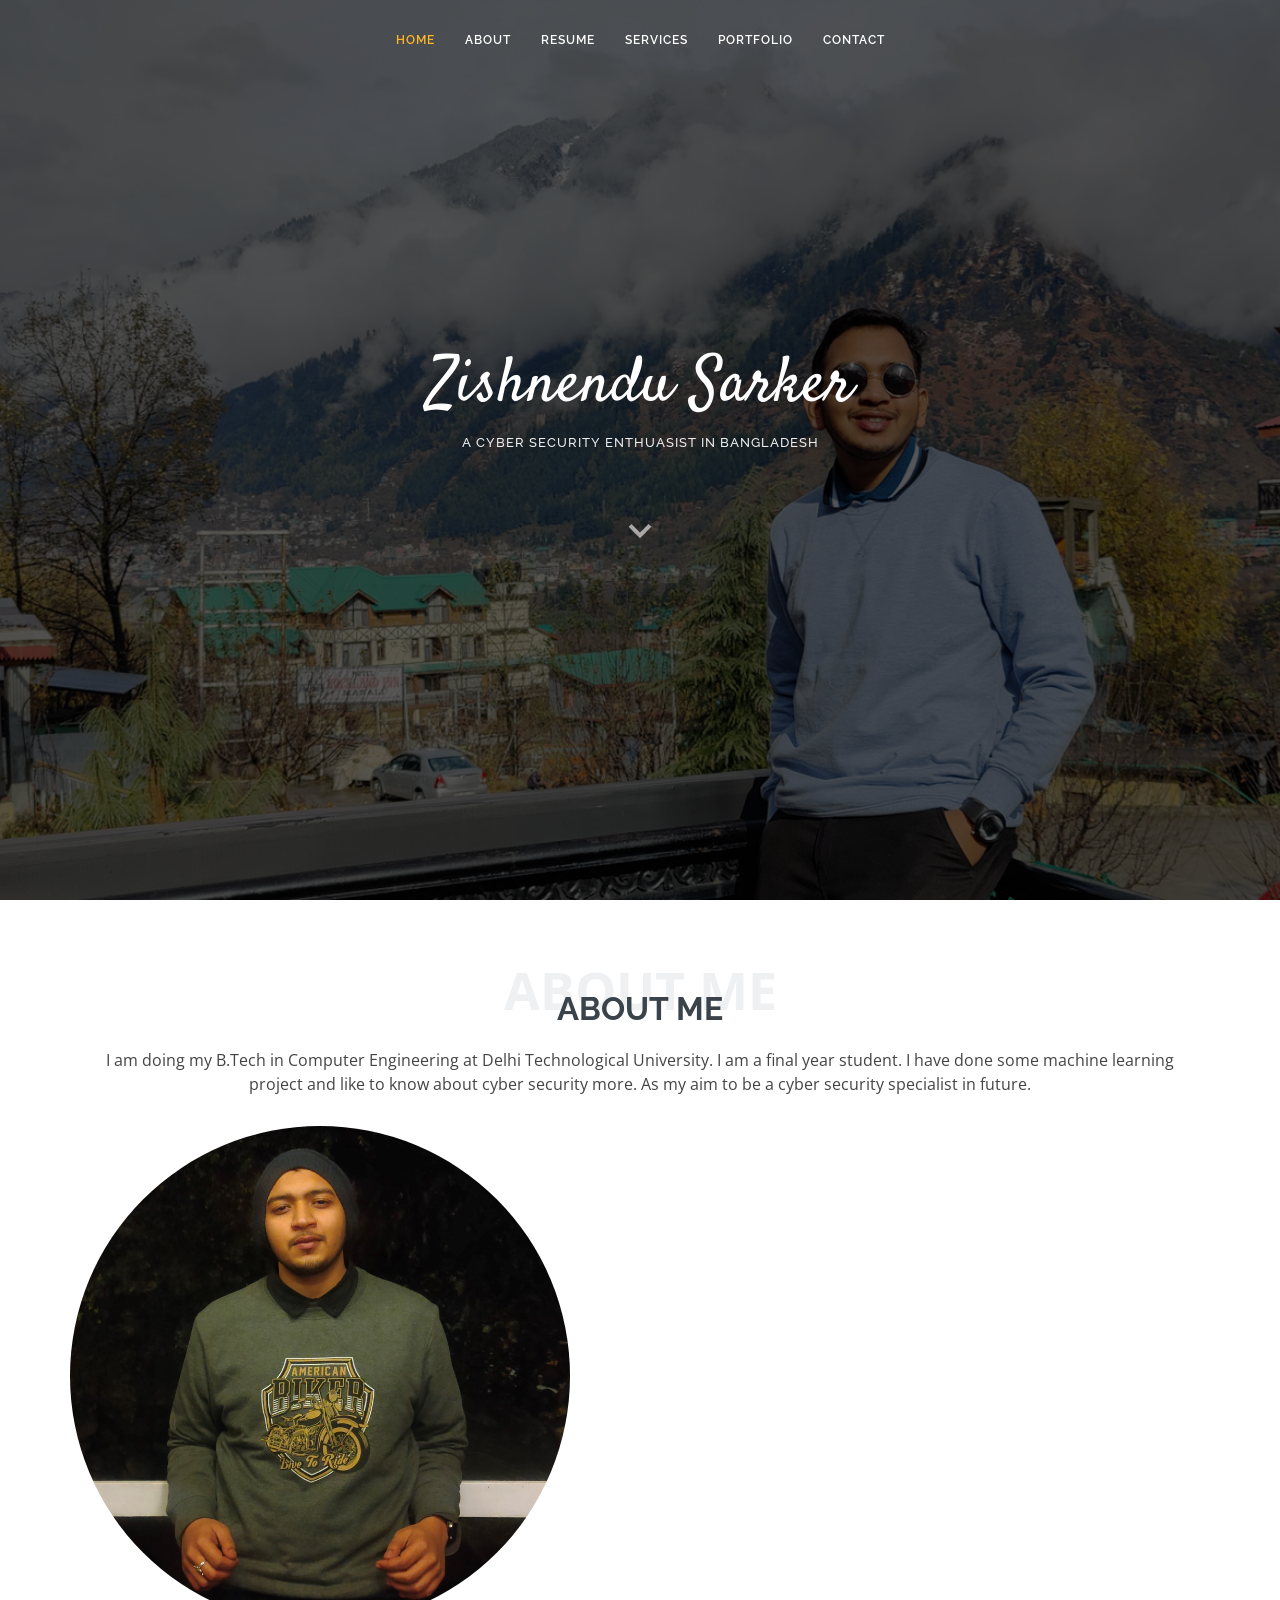
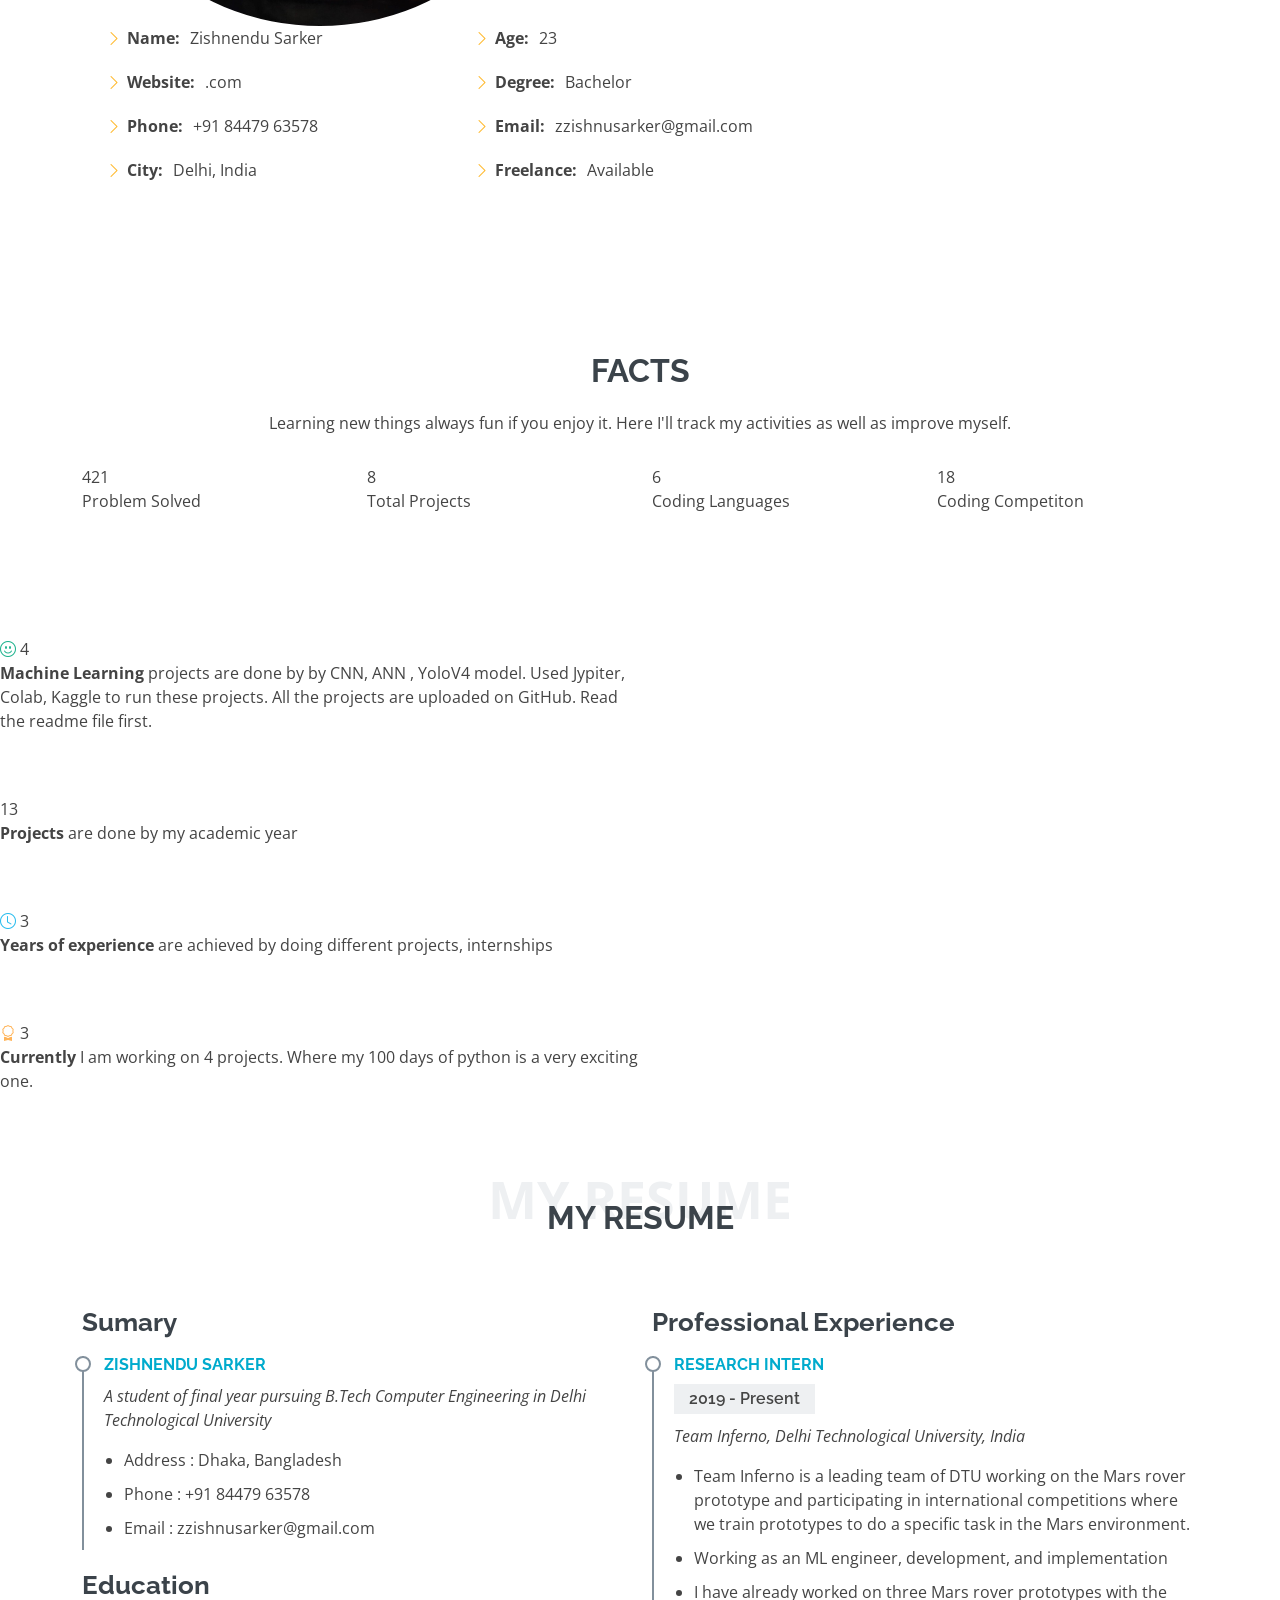
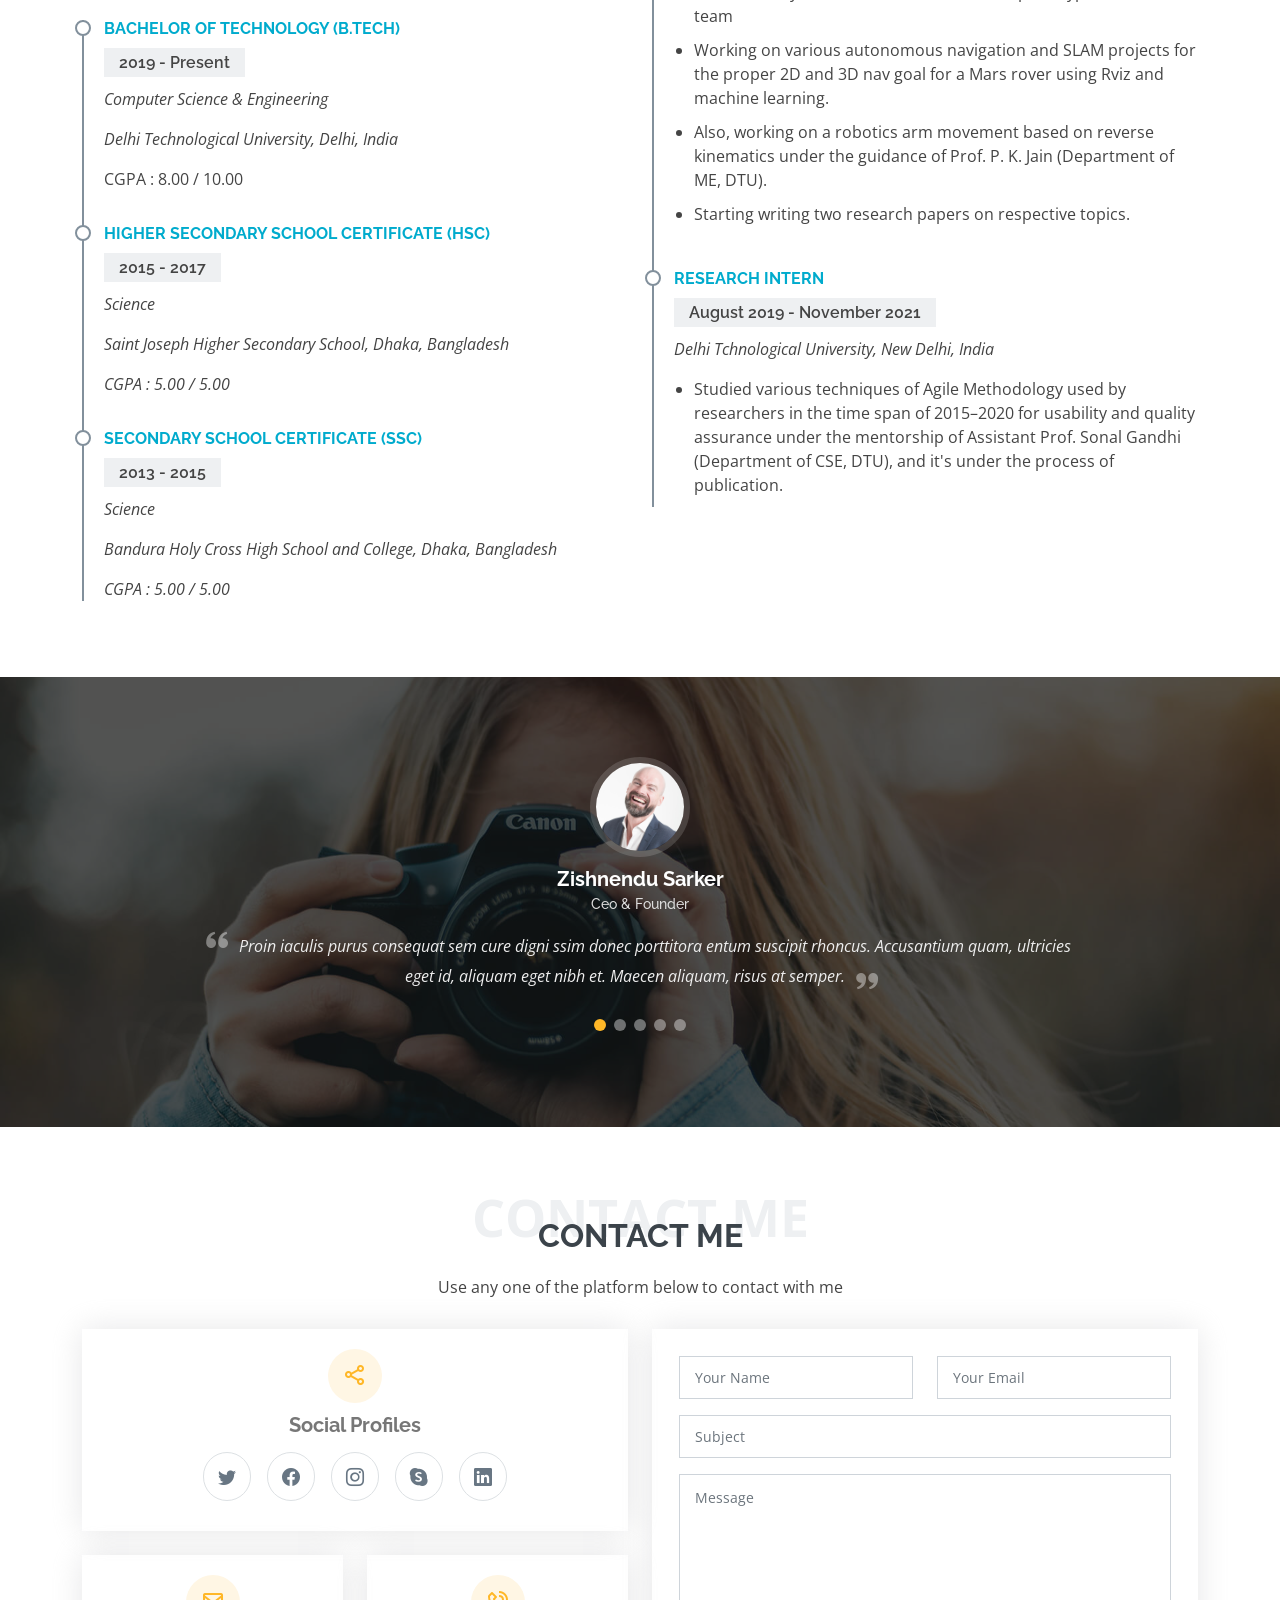
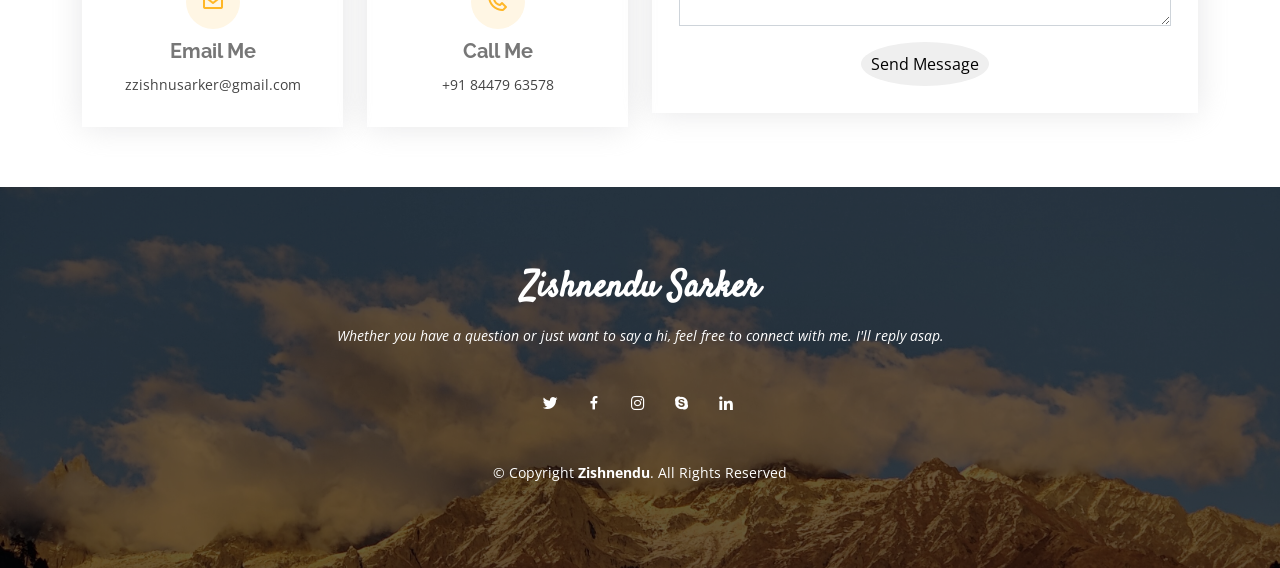
<file: index.html>
<!DOCTYPE html>
<html lang="en">

<head>
  <meta charset="utf-8">
  <meta content="width=device-width, initial-scale=1.0" name="viewport">

  <title>Zishnendu Sarker | Portfolio</title>
  <meta content="" name="description">
  <meta content="" name="keywords">

  <!-- Favicons -->
  <link href="assets/img/favicon.png" rel="icon">
  <link href="assets/img/apple-touch-icon.png" rel="apple-touch-icon">

  <!-- Google Fonts -->
  <link href="https://fonts.googleapis.com/css?family=Open+Sans:300,300i,400,400i,600,600i,700,700i|Raleway:300,300i,400,400i,500,500i,600,600i,700,700i|Satisfy" rel="stylesheet">

  <!-- Vendor CSS Files -->
  <link href="assets/vendor/bootstrap/css/bootstrap.min.css" rel="stylesheet">
  <link href="assets/vendor/bootstrap-icons/bootstrap-icons.css" rel="stylesheet">
  <link href="assets/vendor/boxicons/css/boxicons.min.css" rel="stylesheet">
  <link href="assets/vendor/glightbox/css/glightbox.min.css" rel="stylesheet">
  <link href="assets/vendor/swiper/swiper-bundle.min.css" rel="stylesheet">

  <!-- Template Main CSS File -->
  <link href="assets/css/style.css" rel="stylesheet">

  <!-- =======================================================
  * Template Name: Laura - v4.8.1
  * Template URL: https://bootstrapmade.com/laura-free-creative-bootstrap-theme/
  * Author: BootstrapMade.com
  * License: https://bootstrapmade.com/license/
  ======================================================== -->
</head>

<body>

  <!-- ======= Header ======= -->
  <header id="header" class="fixed-top d-flex justify-content-center align-items-center header-transparent">

    <nav id="navbar" class="navbar">
      <ul>
        <li><a class="nav-link scrollto active" href="#hero">Home</a></li>
        <li><a class="nav-link scrollto" href="#about">About</a></li>
        <li><a class="nav-link scrollto" href="#resume">Resume</a></li>
        <li><a class="nav-link scrollto" href="#services">Services</a></li>
        <li><a class="nav-link scrollto " href="#portfolio">Portfolio</a></li>
        <!-- <li class="dropdown"><a href="#"><span>Drop Down</span> <i class="bi bi-chevron-down"></i></a>
          <ul>
            <li><a href="#">Drop Down 1</a></li>
            <li class="dropdown"><a href="#"><span>Deep Drop Down</span> <i class="bi bi-chevron-right"></i></a>
              <ul>
                <li><a href="#">Deep Drop Down 1</a></li>
                <li><a href="#">Deep Drop Down 2</a></li>
                <li><a href="#">Deep Drop Down 3</a></li>
                <li><a href="#">Deep Drop Down 4</a></li>
                <li><a href="#">Deep Drop Down 5</a></li>
              </ul>
            </li>
            <li><a href="#">Drop Down 2</a></li>
            <li><a href="#">Drop Down 3</a></li>
            <li><a href="#">Drop Down 4</a></li>
          </ul>
        </li> -->
        <li><a class="nav-link scrollto" href="#contact">Contact</a></li>
      </ul>
      <i class="bi bi-list mobile-nav-toggle"></i>
    </nav><!-- .navbar -->

  </header><!-- End Header -->

  <!-- ======= Hero Section ======= -->
  <section id="hero">
    <div class="hero-container">
      <h1>Zishnendu Sarker</h1>
      <h2>A cyber security Enthuasist in  Bangladesh</h2>
      <a href="#about" class="btn-scroll scrollto" title="Scroll Down"><i class="bx bx-chevron-down"></i></a>
    </div>
  </section><!-- End Hero -->

  <main id="main">

    <!-- ======= About Me Section ======= -->
    <section id="about" class="about">
      <div class="container">

        <div class="section-title">
          <span>About Me</span>
          <h2>About Me</h2>
          <p>I am doing my B.Tech in Computer Engineering at Delhi Technological University.
            I am a final year student. I have done some machine learning project and like to 
            know about cyber security more. As my aim to be a cyber security specialist in future.
          </p>
        </div>

        <div class="row">
          <div class="image col-lg-4 d-flex align-items-stretch justify-content-center justify-content-lg-start" class="rounded" ></div>
          <div class="col-lg-8 d-flex flex-column align-items-stretch">
            <div class="content ps-lg-4 d-flex flex-column justify-content-center">
              <div class="row">
                <div class="col-lg-6">
                  <ul>
                    <li><i class="bi bi-chevron-right"></i> <strong>Name:</strong> <span>Zishnendu Sarker</span></li>
                    <li><i class="bi bi-chevron-right"></i> <strong>Website:</strong> <span>.com</span></li>
                    <li><i class="bi bi-chevron-right"></i> <strong>Phone:</strong> <span>+91 84479 63578</span></li>
                    <li><i class="bi bi-chevron-right"></i> <strong>City:</strong> <span>Delhi, India</span></li>
                  </ul>
                </div>
                <div class="col-lg-6">
                  <ul>
                    <li><i class="bi bi-chevron-right"></i> <strong>Age:</strong> <span>23</span></li>
                    <li><i class="bi bi-chevron-right"></i> <strong>Degree:</strong> <span>Bachelor</span></li>
                    <li><i class="bi bi-chevron-right"></i> <strong>Email:</strong> <span>zzishnusarker@gmail.com</span></li>
                    <li><i class="bi bi-chevron-right"></i> <strong>Freelance:</strong> <span>Available</span></li>
                  </ul>
                </div>
              </div>

              
            </div> 

          </div>
        </div>

      </div>
    </section>
<!--             
              <div class="progress">
                <span class="skill">HTML <i class="val">100%</i></span>
                <div class="progress-bar-wrap">
                  <div class="progress-bar" role="progressbar" aria-valuenow="100" aria-valuemin="0" aria-valuemax="100"></div>
                </div>
              </div>

              <div class="progress">
                <span class="skill">CSS <i class="val">90%</i></span>
                <div class="progress-bar-wrap">
                  <div class="progress-bar" role="progressbar" aria-valuenow="90" aria-valuemin="0" aria-valuemax="100"></div>
                </div>
              </div>

              <div class="progress">
                <span class="skill">JavaScript <i class="val">75%</i></span>
                <div class="progress-bar-wrap">
                  <div class="progress-bar" role="progressbar" aria-valuenow="75" aria-valuemin="0" aria-valuemax="100"></div>
                </div>
              </div> -->
            
    <!-- End About Me Section -->

    
      <!-- ======= Facts Section ======= -->
      <section id="facts" class="facts">
        <div class="container" data-aos="fade-up">
        <div class="section-title"> <h2>Facts</h2> <p> Learning new things always fun if you enjoy it. Here I'll track my activities as well as improve myself. </p> </div>
        <div class="row">
          <div class="col-lg-3 col-md-6"> <div class="count-box"> <i class="icofont-tick-boxed"></i> <span data-toggle="counter-up">421</span> <p>Problem Solved</p> </div> </div>
          <div class="col-lg-3 col-md-6 mt-5 mt-md-0"> <div class="count-box"> <i class="icofont-atom"></i> <span data-toggle="counter-up">8</span> <p>Total Projects</p> </div> </div>
          <div class="col-lg-3 col-md-6 mt-5 mt-lg-0"> <div class="count-box"> <i class="icofont-code-alt"></i> <span data-toggle="counter-up">6</span> <p>Coding Languages</p> </div> </div>
          <div class="col-lg-3 col-md-6 mt-5 mt-lg-0"> <div class="count-box"> <i class="icofont-users-alt-5"></i> <span data-toggle="counter-up">18</span> <p>Coding Competiton</p> </div> </div>
        </div>
        </div>
      </section>
      
      <div class="row mt-n4">
        <div class="col-md-6 mt-5 d-md-flex align-items-md-stretch">
          <div class="count-box">
            <i class="bi bi-emoji-smile" style="color: #20b38e;"></i>
            <span data-purecounter-start="0" data-purecounter-end="5" data-purecounter-duration="1" class="purecounter"></span>
            <p><strong>Machine Learning</strong> projects are done by by CNN, ANN , YoloV4 model.
            Used Jypiter, Colab, Kaggle to run these projects. All the projects are uploaded on GitHub.
            Read the readme file first.</p>
          </div>
        </div>
      </div>
    <div class="col-md-6 mt-5 d-md-flex align-items-md-stretch">
      <div class="count-box">
        <i class="bi bi-journal-richtextr" style="color: #8a1ac2;"></i>
        <span data-purecounter-start="0" data-purecounter-end="15" data-purecounter-duration="1" class="purecounter"></span>
        <p><strong>Projects</strong> are done by my academic year </p>
      </div>
    </div>

    <div class="col-md-6 mt-5 d-md-flex align-items-md-stretch">
      <div class="count-box">
        <i class="bi bi-clock" style="color: #2cbdee;"></i>
        <span data-purecounter-start="0" data-purecounter-end="3" data-purecounter-duration="1" class="purecounter"></span>
        <p><strong>Years of experience</strong> are achieved by doing different projects, internships </p>
      </div>
    </div>

    <div class="col-md-6 mt-5 d-md-flex align-items-md-stretch">
      <div class="count-box">
        <i class="bi bi-award" style="color: #ffb459;"></i>
        <span data-purecounter-start="0" data-purecounter-end="4" data-purecounter-duration="1" class="purecounter"></span>
        <p><strong>Currently </strong> I am working on 4 projects. Where my 100 days of python is a very exciting one.</p>
      </div>
    </div>
  </div>
</div>




    <!-- ======= My Resume Section ======= -->
    <section id="resume" class="resume">
      <div class="container">

        <div class="section-title">
          <span>My Resume</span>
          <h2>My Resume</h2>
          <p></p>
        </div>

        <div class="row">
          <div class="col-lg-6">
            <h3 class="resume-title">Sumary</h3>
            <div class="resume-item pb-0">
              <h4>Zishnendu Sarker</h4>
              <p><em> A student of final year pursuing B.Tech Computer Engineering in Delhi Technological University 
                 </em></p>
              <p>
              <ul>
                <li>Address : Dhaka, Bangladesh </li>
                <li>Phone : +91 84479 63578</li>
                <li>Email : zzishnusarker@gmail.com</li>
              </ul>
              </p>
            </div>

            <h3 class="resume-title">Education</h3>
            <div class="resume-item">
              <h4>Bachelor of Technology (B.Tech)</h4>
              <h5>2019 - Present</h5>
              <p><em>Computer Science &amp Engineering</em></p>
              <p><em>Delhi Technological University, Delhi, India</em></p>
              <p>CGPA : 8.00 / 10.00</p>
            </div>
            <div class="resume-item">
              <h4>Higher Secondary School Certificate (HSC)</h4>
              <h5>2015 - 2017</h5>
              <p><em>Science</em></p>
              <p><em>Saint Joseph Higher Secondary School, Dhaka, Bangladesh </em></p>
              <p><em>CGPA : 5.00 / 5.00</em></p>
            </div>
            <div class="resume-item">
              <h4>Secondary School Certificate (SSC)</h4>
              <h5>2013 - 2015</h5>
              <p><em>Science</em></p>
              <p><em>Bandura Holy Cross High School and College, Dhaka, Bangladesh </em></p>
              <p><em>CGPA : 5.00 / 5.00</em></p>
            </div>
          </div>
          <div class="col-lg-6">
            <h3 class="resume-title">Professional Experience</h3>
            <div class="resume-item">
              <h4>Research Intern</h4>
              <h5>2019 - Present</h5>
              <p><em>Team Inferno, Delhi Technological University, India </em></p>
              <p>
              <ul>
                <li>Team Inferno is a leading team of DTU working on the Mars rover prototype and participating
                  in international competitions where we train prototypes to do a specific task in the Mars
                  environment.</li>
                <li>Working as an ML engineer, development, and implementation </li>
                <li>I have already worked on three Mars rover prototypes with the team </li>
                <li> Working on various autonomous navigation and SLAM projects for the proper 2D and 3D nav
                  goal for a Mars rover using Rviz and machine learning.</li>
                <li>Also, working on a robotics arm movement based on reverse kinematics under the guidance of Prof. P. K. Jain (Department of
                  ME, DTU). </li>
                <li>Starting writing two research papers on respective topics.</li>
              </ul>
              </p>
            </div>
            <div class="resume-item">
              <h4>Research Intern</h4>
              <h5>August 2019 - November 2021</h5>
              <p><em>Delhi Tchnological University, New Delhi, India</em></p>
              <p>
              <ul>
                <li>Studied various techniques of Agile Methodology used by researchers in the time span of
                  2015–2020 for usability and quality assurance under the mentorship of Assistant Prof. Sonal
                  Gandhi (Department of CSE, DTU), and it's under the process of publication.
                </li>
              </ul>
              </p>
            </div>
          </div>
        </div>

      </div>
    </section><!-- End My Resume Section -->

    <!-- ======= My Services Section ======= -->
    <!-- 
      <div class="container">

        <div class="section-title">
          <span>My Services</span>
          <h2>My Services</h2>
          <p>Sit sint consectetur velit quisquam cupiditate impedit suscipit alias</p>
        </div>

        <div class="row">
          <div class="col-md-6 col-lg-3 d-flex align-items-stretch mb-5 mb-lg-0">
            <div class="icon-box">
              <div class="icon"><i class="bx bxl-dribbble"></i></div>
              <h4 class="title"><a href="">Lorem Ipsum</a></h4>
              <p class="description">Voluptatum deleniti atque corrupti quos dolores et quas molestias excepturi sint occaecati cupiditate non provident</p>
            </div>
          </div>

          <div class="col-md-6 col-lg-3 d-flex align-items-stretch mb-5 mb-lg-0">
            <div class="icon-box">
              <div class="icon"><i class="bx bx-file"></i></div>
              <h4 class="title"><a href="">Sed ut perspiciatis</a></h4>
              <p class="description">Duis aute irure dolor in reprehenderit in voluptate velit esse cillum dolore eu fugiat nulla pariatur</p>
            </div>
          </div>

          <div class="col-md-6 col-lg-3 d-flex align-items-stretch mb-5 mb-lg-0">
            <div class="icon-box">
              <div class="icon"><i class="bx bx-tachometer"></i></div>
              <h4 class="title"><a href="">Magni Dolores</a></h4>
              <p class="description">Excepteur sint occaecat cupidatat non proident, sunt in culpa qui officia deserunt mollit anim id est laborum</p>
            </div>
          </div>

          <div class="col-md-6 col-lg-3 d-flex align-items-stretch mb-5 mb-lg-0">
            <div class="icon-box">
              <div class="icon"><i class="bx bx-world"></i></div>
              <h4 class="title"><a href="">Nemo Enim</a></h4>
              <p class="description">At vero eos et accusamus et iusto odio dignissimos ducimus qui blanditiis praesentium voluptatum deleniti atque</p>
            </div>
          </div>

        </div>

      </div>
    </section>End My Services Section -->

    <!-- ======= Testimonials Section ======= -->
    <section id="testimonials" class="testimonials">
      <div class="container position-relative">

        <div class="testimonials-slider swiper" data-aos="fade-up" data-aos-delay="100">
          <div class="swiper-wrapper">

            <div class="swiper-slide">
              <div class="testimonial-item">
                <img src="assets/img/testimonials/testimonials-1.jpg" class="testimonial-img" alt="">
                <h3>Zishnendu Sarker</h3>
                <h4>Ceo &amp; Founder</h4>
                <p>
                  <i class="bx bxs-quote-alt-left quote-icon-left"></i>
                  Proin iaculis purus consequat sem cure digni ssim donec porttitora entum suscipit rhoncus. Accusantium quam, ultricies eget id, aliquam eget nibh et. Maecen aliquam, risus at semper.
                  <i class="bx bxs-quote-alt-right quote-icon-right"></i>
                </p>
              </div>
            </div><!-- End testimonial item -->

            <div class="swiper-slide">
              <div class="testimonial-item">
                <img src="assets/img/testimonials/testimonials-2.jpg" class="testimonial-img" alt="">
                <h3>Nitiwit Kuldiloke</h3>
                <h4>Data Scientist</h4>
                <p>
                  <i class="bx bxs-quote-alt-left quote-icon-left"></i>
                  Export tempor illum tamen malis malis eram quae irure esse labore quem cillum quid cillum eram malis quorum velit fore eram velit sunt aliqua noster fugiat irure amet legam anim culpa.
                  <i class="bx bxs-quote-alt-right quote-icon-right"></i>
                </p>
              </div>
            </div><!-- End testimonial item -->

            <div class="swiper-slide">
              <div class="testimonial-item">
                <img src="assets/img/testimonials/testimonials-3.jpg" class="testimonial-img" alt="">
                <h3>Dhruba Dutta</h3>
                <h4>Frontend Developer</h4>
                <p>
                  <i class="bx bxs-quote-alt-left quote-icon-left"></i>
                  Enim nisi quem export duis labore cillum quae magna enim sint quorum nulla quem veniam duis minim tempor labore quem eram duis noster aute amet eram fore quis sint minim.
                  <i class="bx bxs-quote-alt-right quote-icon-right"></i>
                </p>
              </div>
            </div><!-- End testimonial item -->

            <div class="swiper-slide">
              <div class="testimonial-item">
                <img src="assets/img/testimonials/testimonials-4.jpg" class="testimonial-img" alt="">
                <h3>Sristi Mitra</h3>
                <h4>Cyber Security Specialist</h4>
                <p>
                  <i class="bx bxs-quote-alt-left quote-icon-left"></i>
                  Fugiat enim eram quae cillum dolore dolor amet nulla culpa multos export minim fugiat minim velit minim dolor enim duis veniam ipsum anim magna sunt elit fore quem dolore labore illum veniam.
                  <i class="bx bxs-quote-alt-right quote-icon-right"></i>
                </p>
              </div>
            </div><!-- End testimonial item -->

            <div class="swiper-slide">
              <div class="testimonial-item">
                <img src="assets/img/testimonials/testimonials-5.jpg" class="testimonial-img" alt="">
                <h3>Shuvam Thakur</h3>
                <h4>Backend developer</h4>
                <p>
                  <i class="bx bxs-quote-alt-left quote-icon-left"></i>
                  Quis quorum aliqua sint quem legam fore sunt eram irure aliqua veniam tempor noster veniam enim culpa labore duis sunt culpa nulla illum cillum fugiat legam esse veniam culpa fore nisi cillum quid.
                  <i class="bx bxs-quote-alt-right quote-icon-right"></i>
                </p>
              </div>
            </div><!-- End testimonial item -->

          </div>
          <div class="swiper-pagination"></div>
        </div>

      </div>
    </section><!-- End Testimonials Section -->

    <!-- ======= My Portfolio Section ======= -->
    <!-- <section id="portfolio" class="portfolio">
      <div class="container">

        <div class="section-title">
          <span>My Portfolio</span>
          <h2>My Portfolio</h2>
          <p>Sit sint consectetur velit quisquam cupiditate impedit suscipit alias</p>
        </div>

        <ul id="portfolio-flters" class="d-flex justify-content-center">
          <li data-filter="*" class="filter-active">All</li>
          <li data-filter=".filter-app">App</li>
          <li data-filter=".filter-card">Card</li>
          <li data-filter=".filter-web">Web</li>
        </ul>

        <div class="row portfolio-container">

          <div class="col-lg-4 col-md-6 portfolio-item filter-app">
            <div class="portfolio-img"><img src="assets/img/portfolio/portfolio-1.jpg" class="img-fluid" alt=""></div>
            <div class="portfolio-info">
              <h4>App 1</h4>
              <p>App</p>
              <a href="assets/img/portfolio/portfolio-1.jpg" data-gallery="portfolioGallery" class="portfolio-lightbox preview-link" title="App 1"><i class="bx bx-plus"></i></a>
              <a href="portfolio-details.html" class="details-link" title="More Details"><i class="bx bx-link"></i></a>
            </div>
          </div>

          <div class="col-lg-4 col-md-6 portfolio-item filter-web">
            <div class="portfolio-img"><img src="assets/img/portfolio/portfolio-2.jpg" class="img-fluid" alt=""></div>
            <div class="portfolio-info">
              <h4>Web 3</h4>
              <p>Web</p>
              <a href="assets/img/portfolio/portfolio-2.jpg" data-gallery="portfolioGallery" class="portfolio-lightbox preview-link" title="Web 3"><i class="bx bx-plus"></i></a>
              <a href="portfolio-details.html" class="details-link" title="More Details"><i class="bx bx-link"></i></a>
            </div>
          </div>

          <div class="col-lg-4 col-md-6 portfolio-item filter-app">
            <div class="portfolio-img"><img src="assets/img/portfolio/portfolio-3.jpg" class="img-fluid" alt=""></div>
            <div class="portfolio-info">
              <h4>App 2</h4>
              <p>App</p>
              <a href="assets/img/portfolio/portfolio-3.jpg" data-gallery="portfolioGallery" class="portfolio-lightbox preview-link" title="App 2"><i class="bx bx-plus"></i></a>
              <a href="portfolio-details.html" class="details-link" title="More Details"><i class="bx bx-link"></i></a>
            </div>
          </div>

          <div class="col-lg-4 col-md-6 portfolio-item filter-card">
            <div class="portfolio-img"><img src="assets/img/portfolio/portfolio-4.jpg" class="img-fluid" alt=""></div>
            <div class="portfolio-info">
              <h4>Card 2</h4>
              <p>Card</p>
              <a href="assets/img/portfolio/portfolio-4.jpg" data-gallery="portfolioGallery" class="portfolio-lightbox preview-link" title="Card 2"><i class="bx bx-plus"></i></a>
              <a href="portfolio-details.html" class="details-link" title="More Details"><i class="bx bx-link"></i></a>
            </div>
          </div>

          <div class="col-lg-4 col-md-6 portfolio-item filter-web">
            <div class="portfolio-img"><img src="assets/img/portfolio/portfolio-5.jpg" class="img-fluid" alt=""></div>
            <div class="portfolio-info">
              <h4>Web 2</h4>
              <p>Web</p>
              <a href="assets/img/portfolio/portfolio-5.jpg" data-gallery="portfolioGallery" class="portfolio-lightbox preview-link" title="Web 2"><i class="bx bx-plus"></i></a>
              <a href="portfolio-details.html" class="details-link" title="More Details"><i class="bx bx-link"></i></a>
            </div>
          </div>

          <div class="col-lg-4 col-md-6 portfolio-item filter-app">
            <div class="portfolio-img"><img src="assets/img/portfolio/portfolio-6.jpg" class="img-fluid" alt=""></div>
            <div class="portfolio-info">
              <h4>App 3</h4>
              <p>App</p>
              <a href="assets/img/portfolio/portfolio-6.jpg" data-gallery="portfolioGallery" class="portfolio-lightbox preview-link" title="App 3"><i class="bx bx-plus"></i></a>
              <a href="portfolio-details.html" class="details-link" title="More Details"><i class="bx bx-link"></i></a>
            </div>
          </div>

          <div class="col-lg-4 col-md-6 portfolio-item filter-card">
            <div class="portfolio-img"><img src="assets/img/portfolio/portfolio-7.jpg" class="img-fluid" alt=""></div>
            <div class="portfolio-info">
              <h4>Card 1</h4>
              <p>Card</p>
              <a href="assets/img/portfolio/portfolio-7.jpg" data-gallery="portfolioGallery" class="portfolio-lightbox preview-link" title="Card 1"><i class="bx bx-plus"></i></a>
              <a href="portfolio-details.html" class="details-link" title="More Details"><i class="bx bx-link"></i></a>
            </div>
          </div>

          <div class="col-lg-4 col-md-6 portfolio-item filter-card">
            <div class="portfolio-img"><img src="assets/img/portfolio/portfolio-8.jpg" class="img-fluid" alt=""></div>
            <div class="portfolio-info">
              <h4>Card 3</h4>
              <p>Card</p>
              <a href="assets/img/portfolio/portfolio-8.jpg" data-gallery="portfolioGallery" class="portfolio-lightbox preview-link" title="Card 3"><i class="bx bx-plus"></i></a>
              <a href="portfolio-details.html" class="details-link" title="More Details"><i class="bx bx-link"></i></a>
            </div>
          </div>

          <div class="col-lg-4 col-md-6 portfolio-item filter-web">
            <div class="portfolio-img"><img src="assets/img/portfolio/portfolio-9.jpg" class="img-fluid" alt=""></div>
            <div class="portfolio-info">
              <h4>Web 3</h4>
              <p>Web</p>
              <a href="assets/img/portfolio/portfolio-9.jpg" data-gallery="portfolioGallery" class="portfolio-lightbox preview-link" title="Web 3"><i class="bx bx-plus"></i></a>
              <a href="portfolio-details.html" class="details-link" title="More Details"><i class="bx bx-link"></i></a>
            </div>
          </div>

        </div>

      </div>
    </section> -->
    <!-- End My Portfolio Section -->

    <!-- ======= Pricing Section ======= -->
    <!-- <section id="pricing" class="pricing">
      <div class="container">

        <div class="section-title">
          <span>Pricing</span>
          <h2>Pricing</h2>
          <p>Sit sint consectetur velit quisquam cupiditate impedit suscipit alias</p>
        </div>

        <div class="row">

          <div class="col-lg-3 col-md-6">
            <div class="box">
              <h3>Free</h3>
              <h4><sup>$</sup>0<span> / month</span></h4>
              <ul>
                <li>Aida dere</li>
                <li>Nec feugiat nisl</li>
                <li>Nulla at volutpat dola</li>
                <li class="na">Pharetra massa</li>
                <li class="na">Massa ultricies mi</li>
              </ul>
              <div class="btn-wrap">
                <a href="#" class="btn-buy">Buy Now</a>
              </div>
            </div>
          </div>

          <div class="col-lg-3 col-md-6 mt-4 mt-md-0">
            <div class="box featured">
              <h3>Business</h3>
              <h4><sup>$</sup>19<span> / month</span></h4>
              <ul>
                <li>Aida dere</li>
                <li>Nec feugiat nisl</li>
                <li>Nulla at volutpat dola</li>
                <li>Pharetra massa</li>
                <li class="na">Massa ultricies mi</li>
              </ul>
              <div class="btn-wrap">
                <a href="#" class="btn-buy">Buy Now</a>
              </div>
            </div>
          </div>

          <div class="col-lg-3 col-md-6 mt-4 mt-lg-0">
            <div class="box">
              <h3>Developer</h3>
              <h4><sup>$</sup>29<span> / month</span></h4>
              <ul>
                <li>Aida dere</li>
                <li>Nec feugiat nisl</li>
                <li>Nulla at volutpat dola</li>
                <li>Pharetra massa</li>
                <li>Massa ultricies mi</li>
              </ul>
              <div class="btn-wrap">
                <a href="#" class="btn-buy">Buy Now</a>
              </div>
            </div>
          </div>

          <div class="col-lg-3 col-md-6 mt-4 mt-lg-0">
            <div class="box">
              <span class="advanced">Advanced</span>
              <h3>Ultimate</h3>
              <h4><sup>$</sup>49<span> / month</span></h4>
              <ul>
                <li>Aida dere</li>
                <li>Nec feugiat nisl</li>
                <li>Nulla at volutpat dola</li>
                <li>Pharetra massa</li>
                <li>Massa ultricies mi</li>
              </ul>
              <div class="btn-wrap">
                <a href="#" class="btn-buy">Buy Now</a>
              </div>
            </div>
          </div>

        </div>

      </div>
    </section>End Pricing Section -->

    <!-- ======= Contact Me Section ======= -->
    <section id="contact" class="contact">
      <div class="container">

        <div class="section-title">
          <span>Contact Me</span>
          <h2>Contact Me</h2>
          <p>Use any one of the platform below to contact with me</p>
        </div>

        <div class="row">

          <div class="col-lg-6">

            <div class="row">
              <div class="col-md-12">
                <div class="info-box">
                  <i class="bx bx-share-alt"></i>
                  <h3>Social Profiles</h3>
                  <div class="social-links">
                    <a href="https://twitter.com/450Co" class="twitter"><i class="bi bi-twitter"></i></a>
                    <a href="https://www.facebook.com/zishnusarker.zishnusarker" class="facebook"><i class="bi bi-facebook"></i></a>
                    <a href="https://www.instagram.com/zishnu_sarker/" class="instagram"><i class="bi bi-instagram"></i></a>
                    <a href="https://secure.skype.com/portal/overview" class="google-plus"><i class="bi bi-skype"></i></a>
                    <a href="https://www.linkedin.com/in/zishnendu-sarker-5319921b3/" class="linkedin"><i class="bi bi-linkedin"></i></a>
                  </div>
                </div>
              </div>
              <div class="col-md-6">
                <div class="info-box mt-4">
                  <i class="bx bx-envelope"></i>
                  <h3>Email Me</h3>
                  <p>zzishnusarker@gmail.com</p>
                </div>
              </div>
              <div class="col-md-6">
                <div class="info-box mt-4">
                  <i class="bx bx-phone-call"></i>
                  <h3>Call Me</h3>
                  <p>+91 84479 63578</p>
                </div>
              </div>
            </div>

          </div>

          <div class="col-lg-6">
            <form action="forms/contact.php" method="post" role="form" class="php-email-form">
              <div class="row">
                <div class="col-md-6 form-group">
                  <input type="text" name="name" class="form-control" id="name" placeholder="Your Name" required>
                </div>
                <div class="col-md-6 form-group mt-3 mt-md-0">
                  <input type="email" class="form-control" name="email" id="email" placeholder="Your Email" required>
                </div>
              </div>
              <div class="form-group mt-3">
                <input type="text" class="form-control" name="subject" id="subject" placeholder="Subject" required>
              </div>
              <div class="form-group mt-3">
                <textarea class="form-control" name="message" rows="6" placeholder="Message" required></textarea>
              </div>
              <div class="my-3">
                <div class="loading">Loading</div>
                <div class="error-message"></div>
                <div class="sent-message">Your message has been sent. Thank you!</div>
              </div>
              <div class="text-center"><button type="submit">Send Message</button></div>
            </form>
          </div>

        </div>

      </div>
    </section><!-- End Contact Me Section -->

  </main><!-- End #main -->

  <!-- ======= Footer ======= -->
  <footer id="footer">
    <div class="container">
      <h3>Zishnendu Sarker</h3>
      <p>Whether you have a question or just want to say a hi, feel free to connect with me. I'll reply asap.</p>
      <div class="social-links">
        <a href="https://twitter.com/450Co" class="twitter"><i class="bx bxl-twitter"></i></a>
        <a href="https://www.facebook.com/zishnusarker.zishnusarker" class="facebook"><i class="bx bxl-facebook"></i></a>
        <a href="https://www.instagram.com/zishnu_sarker/" class="instagram"><i class="bx bxl-instagram"></i></a>
        <a href="https://secure.skype.com/portal/overview" class="google-plus"><i class="bx bxl-skype"></i></a>
        <a href="https://www.linkedin.com/in/zishnendu-sarker-5319921b3/" class="linkedin"><i class="bx bxl-linkedin"></i></a>
      </div>
      <div class="copyright">
        &copy; Copyright <strong><span>Zishnendu</span></strong>. All Rights Reserved
      </div>
      <div class="credits">
        <!-- All the links in the footer should remain intact. -->
        <!-- You can delete the links only if you purchased the pro version. -->
        <!-- Licensing information: https://bootstrapmade.com/license/ -->
        <!-- Purchase the pro version with working PHP/AJAX contact form: https://bootstrapmade.com/laura-free-creative-bootstrap-theme/ -->
        <!-- Designed by <a href="https://bootstrapmade.com/">BootstrapMade</a> -->
      </div>
    </div>
  </footer><!-- End Footer -->

  <a href="#" class="back-to-top d-flex align-items-center justify-content-center"><i class="bi bi-arrow-up-short"></i></a>

  <!-- Vendor JS Files -->
  <script src="assets/vendor/purecounter/purecounter_vanilla.js"></script>
  <script src="assets/vendor/bootstrap/js/bootstrap.bundle.min.js"></script>
  <script src="assets/vendor/glightbox/js/glightbox.min.js"></script>
  <script src="assets/vendor/isotope-layout/isotope.pkgd.min.js"></script>
  <script src="assets/vendor/swiper/swiper-bundle.min.js"></script>
  <script src="assets/vendor/waypoints/noframework.waypoints.js"></script>
  <script src="assets/vendor/php-email-form/validate.js"></script>

  <!-- Template Main JS File -->
  <script src="assets/js/main.js"></script>

</body>

</html>
</file>
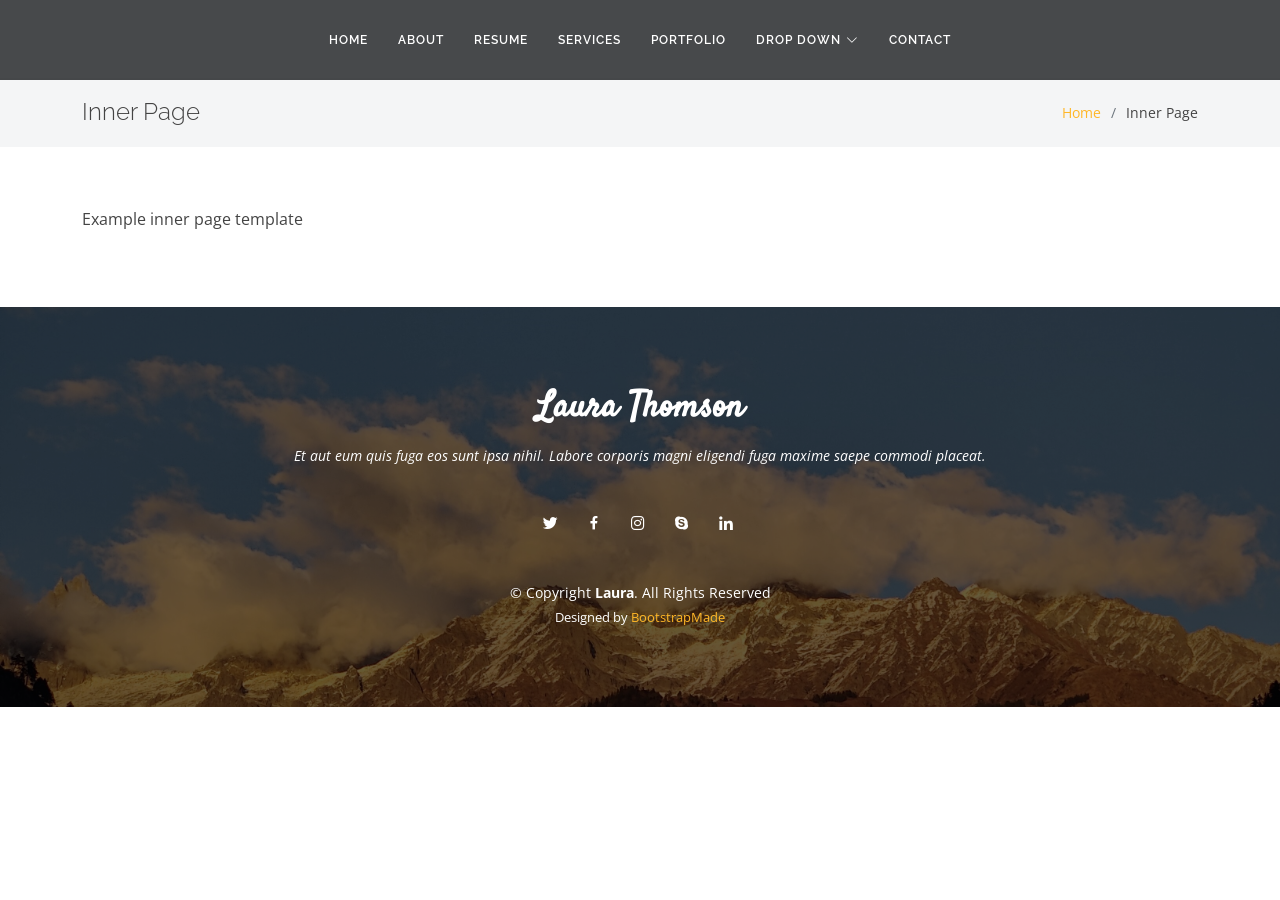
<file: inner-page.html>
<!DOCTYPE html>
<html lang="en">

<head>
  <meta charset="utf-8">
  <meta content="width=device-width, initial-scale=1.0" name="viewport">

  <title>Inner Page - Laura Bootstrap Template</title>
  <meta content="" name="description">
  <meta content="" name="keywords">

  <!-- Favicons -->
  <link href="assets/img/favicon.png" rel="icon">
  <link href="assets/img/apple-touch-icon.png" rel="apple-touch-icon">

  <!-- Google Fonts -->
  <link href="https://fonts.googleapis.com/css?family=Open+Sans:300,300i,400,400i,600,600i,700,700i|Raleway:300,300i,400,400i,500,500i,600,600i,700,700i|Satisfy" rel="stylesheet">

  <!-- Vendor CSS Files -->
  <link href="assets/vendor/bootstrap/css/bootstrap.min.css" rel="stylesheet">
  <link href="assets/vendor/bootstrap-icons/bootstrap-icons.css" rel="stylesheet">
  <link href="assets/vendor/boxicons/css/boxicons.min.css" rel="stylesheet">
  <link href="assets/vendor/glightbox/css/glightbox.min.css" rel="stylesheet">
  <link href="assets/vendor/swiper/swiper-bundle.min.css" rel="stylesheet">

  <!-- Template Main CSS File -->
  <link href="assets/css/style.css" rel="stylesheet">

  <!-- =======================================================
  * Template Name: Laura - v4.8.1
  * Template URL: https://bootstrapmade.com/laura-free-creative-bootstrap-theme/
  * Author: BootstrapMade.com
  * License: https://bootstrapmade.com/license/
  ======================================================== -->
</head>

<body>

  <!-- ======= Header ======= -->
  <header id="header" class="fixed-top d-flex justify-content-center align-items-center ">

    <nav id="navbar" class="navbar">
      <ul>
        <li><a class="nav-link scrollto " href="#hero">Home</a></li>
        <li><a class="nav-link scrollto" href="#about">About</a></li>
        <li><a class="nav-link scrollto" href="#resume">Resume</a></li>
        <li><a class="nav-link scrollto" href="#services">Services</a></li>
        <li><a class="nav-link scrollto " href="#portfolio">Portfolio</a></li>
        <li class="dropdown"><a href="#"><span>Drop Down</span> <i class="bi bi-chevron-down"></i></a>
          <ul>
            <li><a href="#">Drop Down 1</a></li>
            <li class="dropdown"><a href="#"><span>Deep Drop Down</span> <i class="bi bi-chevron-right"></i></a>
              <ul>
                <li><a href="#">Deep Drop Down 1</a></li>
                <li><a href="#">Deep Drop Down 2</a></li>
                <li><a href="#">Deep Drop Down 3</a></li>
                <li><a href="#">Deep Drop Down 4</a></li>
                <li><a href="#">Deep Drop Down 5</a></li>
              </ul>
            </li>
            <li><a href="#">Drop Down 2</a></li>
            <li><a href="#">Drop Down 3</a></li>
            <li><a href="#">Drop Down 4</a></li>
          </ul>
        </li>
        <li><a class="nav-link scrollto" href="#contact">Contact</a></li>
      </ul>
      <i class="bi bi-list mobile-nav-toggle"></i>
    </nav><!-- .navbar -->

  </header><!-- End Header -->

  <main id="main">

    <!-- ======= Breadcrumbs ======= -->
    <section class="breadcrumbs">
      <div class="container">

        <div class="d-flex justify-content-between align-items-center">
          <h2>Inner Page</h2>
          <ol>
            <li><a href="index.html">Home</a></li>
            <li>Inner Page</li>
          </ol>
        </div>

      </div>
    </section><!-- End Breadcrumbs -->

    <section class="inner-page">
      <div class="container">
        <p>
          Example inner page template
        </p>
      </div>
    </section>

  </main><!-- End #main -->

  <!-- ======= Footer ======= -->
  <footer id="footer">
    <div class="container">
      <h3>Laura Thomson</h3>
      <p>Et aut eum quis fuga eos sunt ipsa nihil. Labore corporis magni eligendi fuga maxime saepe commodi placeat.</p>
      <div class="social-links">
        <a href="#" class="twitter"><i class="bx bxl-twitter"></i></a>
        <a href="#" class="facebook"><i class="bx bxl-facebook"></i></a>
        <a href="#" class="instagram"><i class="bx bxl-instagram"></i></a>
        <a href="#" class="google-plus"><i class="bx bxl-skype"></i></a>
        <a href="#" class="linkedin"><i class="bx bxl-linkedin"></i></a>
      </div>
      <div class="copyright">
        &copy; Copyright <strong><span>Laura</span></strong>. All Rights Reserved
      </div>
      <div class="credits">
        <!-- All the links in the footer should remain intact. -->
        <!-- You can delete the links only if you purchased the pro version. -->
        <!-- Licensing information: https://bootstrapmade.com/license/ -->
        <!-- Purchase the pro version with working PHP/AJAX contact form: https://bootstrapmade.com/laura-free-creative-bootstrap-theme/ -->
        Designed by <a href="https://bootstrapmade.com/">BootstrapMade</a>
      </div>
    </div>
  </footer><!-- End Footer -->

  <a href="#" class="back-to-top d-flex align-items-center justify-content-center"><i class="bi bi-arrow-up-short"></i></a>

  <!-- Vendor JS Files -->
  <script src="assets/vendor/purecounter/purecounter_vanilla.js"></script>
  <script src="assets/vendor/bootstrap/js/bootstrap.bundle.min.js"></script>
  <script src="assets/vendor/glightbox/js/glightbox.min.js"></script>
  <script src="assets/vendor/isotope-layout/isotope.pkgd.min.js"></script>
  <script src="assets/vendor/swiper/swiper-bundle.min.js"></script>
  <script src="assets/vendor/waypoints/noframework.waypoints.js"></script>
  <script src="assets/vendor/php-email-form/validate.js"></script>

  <!-- Template Main JS File -->
  <script src="assets/js/main.js"></script>

</body>

</html>
</file>
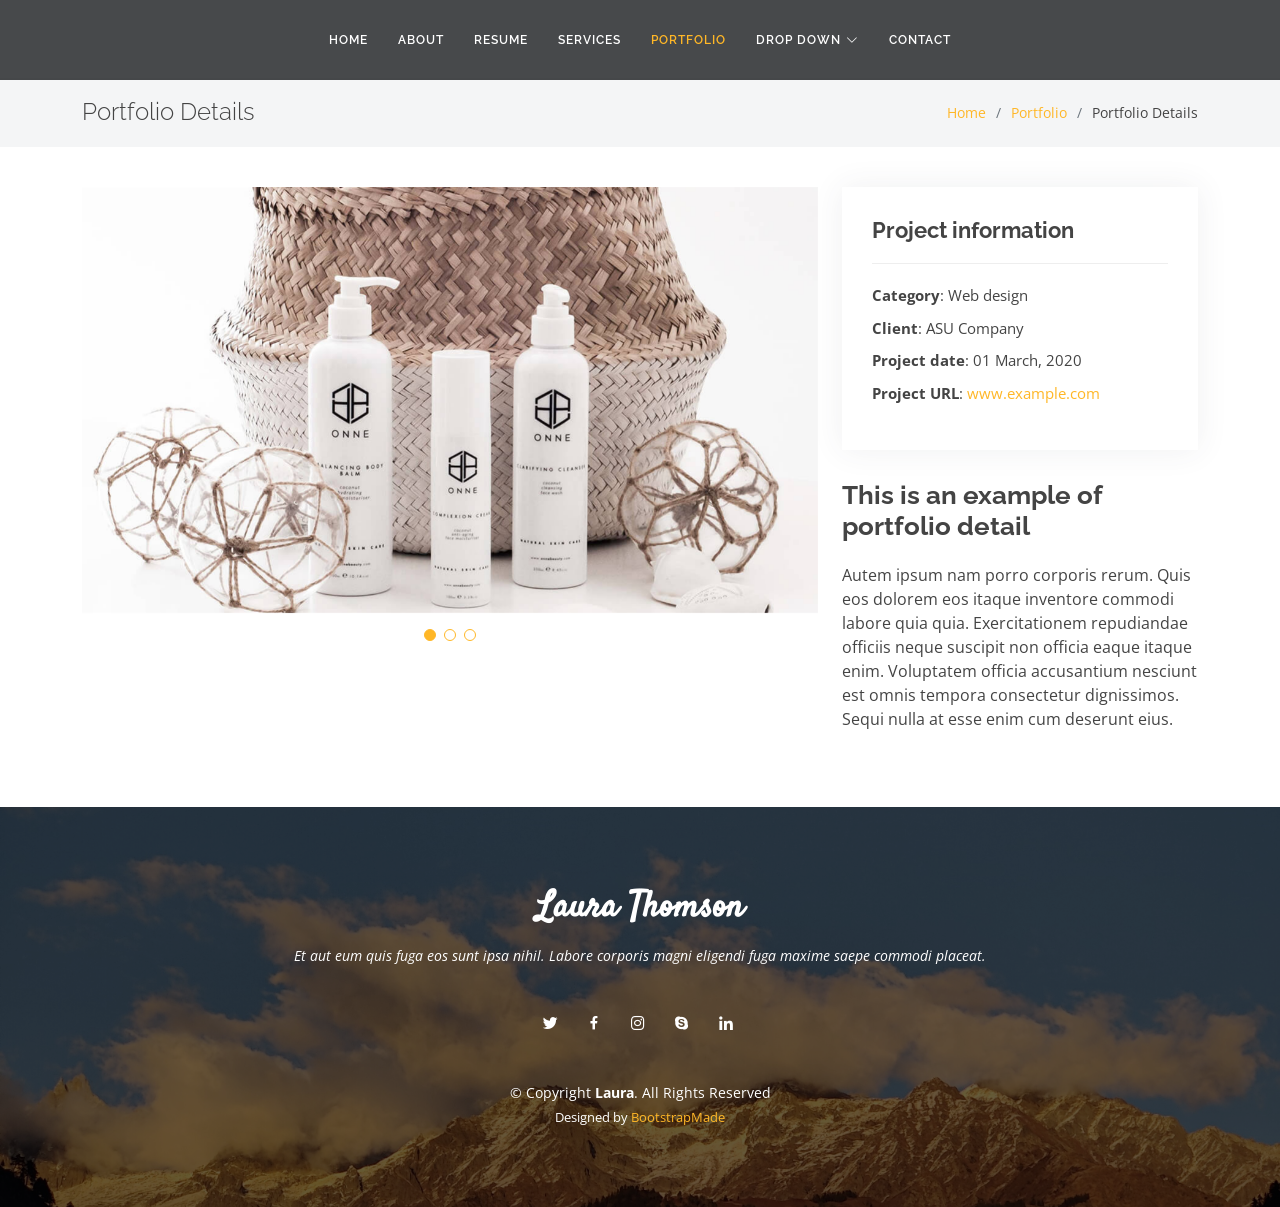
<file: portfolio-details.html>
<!DOCTYPE html>
<html lang="en">

<head>
  <meta charset="utf-8">
  <meta content="width=device-width, initial-scale=1.0" name="viewport">

  <title>Portfolio Details - Laura Bootstrap Template</title>
  <meta content="" name="description">
  <meta content="" name="keywords">

  <!-- Favicons -->
  <link href="assets/img/favicon.png" rel="icon">
  <link href="assets/img/apple-touch-icon.png" rel="apple-touch-icon">

  <!-- Google Fonts -->
  <link href="https://fonts.googleapis.com/css?family=Open+Sans:300,300i,400,400i,600,600i,700,700i|Raleway:300,300i,400,400i,500,500i,600,600i,700,700i|Satisfy" rel="stylesheet">

  <!-- Vendor CSS Files -->
  <link href="assets/vendor/bootstrap/css/bootstrap.min.css" rel="stylesheet">
  <link href="assets/vendor/bootstrap-icons/bootstrap-icons.css" rel="stylesheet">
  <link href="assets/vendor/boxicons/css/boxicons.min.css" rel="stylesheet">
  <link href="assets/vendor/glightbox/css/glightbox.min.css" rel="stylesheet">
  <link href="assets/vendor/swiper/swiper-bundle.min.css" rel="stylesheet">

  <!-- Template Main CSS File -->
  <link href="assets/css/style.css" rel="stylesheet">

  <!-- =======================================================
  * Template Name: Laura - v4.8.1
  * Template URL: https://bootstrapmade.com/laura-free-creative-bootstrap-theme/
  * Author: BootstrapMade.com
  * License: https://bootstrapmade.com/license/
  ======================================================== -->
</head>

<body>

  <!-- ======= Header ======= -->
  <header id="header" class="fixed-top d-flex justify-content-center align-items-center ">

    <nav id="navbar" class="navbar">
      <ul>
        <li><a class="nav-link scrollto " href="#hero">Home</a></li>
        <li><a class="nav-link scrollto" href="#about">About</a></li>
        <li><a class="nav-link scrollto" href="#resume">Resume</a></li>
        <li><a class="nav-link scrollto" href="#services">Services</a></li>
        <li><a class="nav-link scrollto active" href="#portfolio">Portfolio</a></li>
        <li class="dropdown"><a href="#"><span>Drop Down</span> <i class="bi bi-chevron-down"></i></a>
          <ul>
            <li><a href="#">Drop Down 1</a></li>
            <li class="dropdown"><a href="#"><span>Deep Drop Down</span> <i class="bi bi-chevron-right"></i></a>
              <ul>
                <li><a href="#">Deep Drop Down 1</a></li>
                <li><a href="#">Deep Drop Down 2</a></li>
                <li><a href="#">Deep Drop Down 3</a></li>
                <li><a href="#">Deep Drop Down 4</a></li>
                <li><a href="#">Deep Drop Down 5</a></li>
              </ul>
            </li>
            <li><a href="#">Drop Down 2</a></li>
            <li><a href="#">Drop Down 3</a></li>
            <li><a href="#">Drop Down 4</a></li>
          </ul>
        </li>
        <li><a class="nav-link scrollto" href="#contact">Contact</a></li>
      </ul>
      <i class="bi bi-list mobile-nav-toggle"></i>
    </nav><!-- .navbar -->

  </header><!-- End Header -->

  <main id="main">

    <!-- ======= Breadcrumbs Section ======= -->
    <section class="breadcrumbs">
      <div class="container">

        <div class="d-flex justify-content-between align-items-center">
          <h2>Portfolio Details</h2>
          <ol>
            <li><a href="index.html">Home</a></li>
            <li><a href="portfolio.html">Portfolio</a></li>
            <li>Portfolio Details</li>
          </ol>
        </div>

      </div>
    </section><!-- Breadcrumbs Section -->

    <!-- ======= Portfolio Details Section ======= -->
    <section id="portfolio-details" class="portfolio-details">
      <div class="container">

        <div class="row gy-4">

          <div class="col-lg-8">
            <div class="portfolio-details-slider swiper">
              <div class="swiper-wrapper align-items-center">

                <div class="swiper-slide">
                  <img src="assets/img/portfolio/portfolio-details-1.jpg" alt="">
                </div>

                <div class="swiper-slide">
                  <img src="assets/img/portfolio/portfolio-details-2.jpg" alt="">
                </div>

                <div class="swiper-slide">
                  <img src="assets/img/portfolio/portfolio-details-3.jpg" alt="">
                </div>

              </div>
              <div class="swiper-pagination"></div>
            </div>
          </div>

          <div class="col-lg-4">
            <div class="portfolio-info">
              <h3>Project information</h3>
              <ul>
                <li><strong>Category</strong>: Web design</li>
                <li><strong>Client</strong>: ASU Company</li>
                <li><strong>Project date</strong>: 01 March, 2020</li>
                <li><strong>Project URL</strong>: <a href="#">www.example.com</a></li>
              </ul>
            </div>
            <div class="portfolio-description">
              <h2>This is an example of portfolio detail</h2>
              <p>
                Autem ipsum nam porro corporis rerum. Quis eos dolorem eos itaque inventore commodi labore quia quia. Exercitationem repudiandae officiis neque suscipit non officia eaque itaque enim. Voluptatem officia accusantium nesciunt est omnis tempora consectetur dignissimos. Sequi nulla at esse enim cum deserunt eius.
              </p>
            </div>
          </div>

        </div>

      </div>
    </section><!-- End Portfolio Details Section -->

  </main><!-- End #main -->

  <!-- ======= Footer ======= -->
  <footer id="footer">
    <div class="container">
      <h3>Laura Thomson</h3>
      <p>Et aut eum quis fuga eos sunt ipsa nihil. Labore corporis magni eligendi fuga maxime saepe commodi placeat.</p>
      <div class="social-links">
        <a href="#" class="twitter"><i class="bx bxl-twitter"></i></a>
        <a href="#" class="facebook"><i class="bx bxl-facebook"></i></a>
        <a href="#" class="instagram"><i class="bx bxl-instagram"></i></a>
        <a href="#" class="google-plus"><i class="bx bxl-skype"></i></a>
        <a href="#" class="linkedin"><i class="bx bxl-linkedin"></i></a>
      </div>
      <div class="copyright">
        &copy; Copyright <strong><span>Laura</span></strong>. All Rights Reserved
      </div>
      <div class="credits">
        <!-- All the links in the footer should remain intact. -->
        <!-- You can delete the links only if you purchased the pro version. -->
        <!-- Licensing information: https://bootstrapmade.com/license/ -->
        <!-- Purchase the pro version with working PHP/AJAX contact form: https://bootstrapmade.com/laura-free-creative-bootstrap-theme/ -->
        Designed by <a href="https://bootstrapmade.com/">BootstrapMade</a>
      </div>
    </div>
  </footer><!-- End Footer -->

  <a href="#" class="back-to-top d-flex align-items-center justify-content-center"><i class="bi bi-arrow-up-short"></i></a>

  <!-- Vendor JS Files -->
  <script src="assets/vendor/purecounter/purecounter_vanilla.js"></script>
  <script src="assets/vendor/bootstrap/js/bootstrap.bundle.min.js"></script>
  <script src="assets/vendor/glightbox/js/glightbox.min.js"></script>
  <script src="assets/vendor/isotope-layout/isotope.pkgd.min.js"></script>
  <script src="assets/vendor/swiper/swiper-bundle.min.js"></script>
  <script src="assets/vendor/waypoints/noframework.waypoints.js"></script>
  <script src="assets/vendor/php-email-form/validate.js"></script>

  <!-- Template Main JS File -->
  <script src="assets/js/main.js"></script>

</body>

</html>
</file>
<file: assets/css/style.css>
/**
* Template Name: Laura - v4.8.1
* Template URL: https://bootstrapmade.com/laura-free-creative-bootstrap-theme/
* Author: BootstrapMade.com
* License: https://bootstrapmade.com/license/
*/

/*--------------------------------------------------------------
# General
--------------------------------------------------------------*/
body {
  font-family: "Open Sans", sans-serif;
  color: #444444;
}

a {
  color: #ffb727;
  text-decoration: none;
}

a:hover {
  color: #ffc85a;
  text-decoration: none;
}

h1,
h2,
h3,
h4,
h5,
h6 {
  font-family: "Raleway", sans-serif;
}

/*--------------------------------------------------------------
# Back to top button
--------------------------------------------------------------*/
.back-to-top {
  position: fixed;
  visibility: hidden;
  opacity: 0;
  right: 15px;
  bottom: 15px;
  z-index: 996;
  background: #ffb727;
  width: 40px;
  height: 40px;
  border-radius: 4px;
  transition: all 0.4s;
}

.back-to-top i {
  font-size: 28px;
  color: #fff;
  line-height: 0;
}

.back-to-top:hover {
  background: #ffc550;
  color: #fff;
}

.back-to-top.active {
  visibility: visible;
  opacity: 1;
}

/*--------------------------------------------------------------
# Header
--------------------------------------------------------------*/
#header {
  z-index: 997;
  transition: all 0.5s;
  height: 80px;
  background: rgba(25, 28, 31, 0.8);
}

#header.header-transparent {
  background: transparent;
}

#header.header-scrolled {
  height: 60px;
  background: rgba(25, 28, 31, 0.8);
}

/*--------------------------------------------------------------
# Navigation Menu
--------------------------------------------------------------*/
/**
* Desktop Navigation 
*/
.navbar {
  padding: 0;
}

.navbar ul {
  margin: 0;
  padding: 0;
  display: flex;
  list-style: none;
  align-items: center;
}

.navbar li {
  position: relative;
}

.navbar a,
.navbar a:focus {
  display: flex;
  align-items: center;
  justify-content: space-between;
  padding: 10px 15px;
  color: #fff;
  white-space: nowrap;
  transition: 0.3s;
  font-size: 12px;
  font-family: "Raleway", sans-serif;
  text-transform: uppercase;
  font-weight: 600;
  letter-spacing: 1px;
}

.navbar a i,
.navbar a:focus i {
  font-size: 12px;
  line-height: 0;
  margin-left: 5px;
}

.navbar a:hover,
.navbar .active,
.navbar .active:focus,
.navbar li:hover>a {
  color: #ffb727;
}

.navbar .dropdown ul {
  display: block;
  position: absolute;
  left: 14px;
  top: calc(100% + 30px);
  margin: 0;
  padding: 10px 0;
  z-index: 99;
  opacity: 0;
  visibility: hidden;
  background: #fff;
  box-shadow: 0px 0px 30px rgba(127, 137, 161, 0.25);
  transition: 0.3s;
  border-radius: 4px;
}

.navbar .dropdown ul li {
  min-width: 200px;
}

.navbar .dropdown ul a {
  padding: 10px 20px;
  font-size: 14px;
  text-transform: none;
  font-weight: 400;
  color: #3b434a;
  letter-spacing: 1px;
}

.navbar .dropdown ul a i {
  font-size: 12px;
}

.navbar .dropdown ul a:hover,
.navbar .dropdown ul .active:hover,
.navbar .dropdown ul li:hover>a {
  color: #ffb727;
}

.navbar .dropdown:hover>ul {
  opacity: 1;
  top: 100%;
  visibility: visible;
}

.navbar .dropdown .dropdown ul {
  top: 0;
  left: calc(100% - 30px);
  visibility: hidden;
}

.navbar .dropdown .dropdown:hover>ul {
  opacity: 1;
  top: 0;
  left: 100%;
  visibility: visible;
}

@media (max-width: 1366px) {
  .navbar .dropdown .dropdown ul {
    left: -90%;
  }

  .navbar .dropdown .dropdown:hover>ul {
    left: -100%;
  }
}

/**
* Mobile Navigation 
*/
.mobile-nav-toggle {
  color: #fff;
  font-size: 28px;
  cursor: pointer;
  display: none;
  line-height: 0;
  transition: 0.5s;
}

@media (max-width: 991px) {
  .mobile-nav-toggle {
    display: block;
  }

  .navbar ul {
    display: none;
  }
}

.navbar-mobile {
  position: fixed;
  overflow: hidden;
  top: 0;
  right: 0;
  left: 0;
  bottom: 0;
  background: rgba(36, 41, 46, 0.9);
  transition: 0.3s;
  z-index: 999;
}

.navbar-mobile .mobile-nav-toggle {
  position: absolute;
  top: 15px;
  right: 15px;
}

.navbar-mobile ul {
  display: block;
  position: absolute;
  top: 55px;
  right: 15px;
  bottom: 15px;
  left: 15px;
  padding: 10px 0;
  border-radius: 10px;
  background-color: #fff;
  overflow-y: auto;
  transition: 0.3s;
}

.navbar-mobile a,
.navbar-mobile a:focus {
  padding: 10px 20px;
  font-size: 14px;
  color: #3b434a;
}

.navbar-mobile a:hover,
.navbar-mobile .active,
.navbar-mobile li:hover>a {
  color: #ffb727;
}

.navbar-mobile .getstarted,
.navbar-mobile .getstarted:focus {
  margin: 15px;
}

.navbar-mobile .dropdown ul {
  position: static;
  display: none;
  margin: 10px 20px;
  padding: 10px 0;
  z-index: 99;
  opacity: 1;
  visibility: visible;
  background: #fff;
  box-shadow: 0px 0px 30px rgba(127, 137, 161, 0.25);
}

.navbar-mobile .dropdown ul li {
  min-width: 200px;
}

.navbar-mobile .dropdown ul a {
  padding: 10px 20px;
}

.navbar-mobile .dropdown ul a i {
  font-size: 12px;
}

.navbar-mobile .dropdown ul a:hover,
.navbar-mobile .dropdown ul .active:hover,
.navbar-mobile .dropdown ul li:hover>a {
  color: #ffb727;
}

.navbar-mobile .dropdown>.dropdown-active {
  display: block;
}

/*--------------------------------------------------------------
# Hero Section
--------------------------------------------------------------*/
#hero {
  width: 100%;
  height: 100vh;
  background: url("../img/hero2.png") top right;
  background-size: cover;
  position: relative;
}

#hero:before {
  content: "";
  background: rgba(0, 0, 0, 0.65);
  position: absolute;
  bottom: 0;
  top: 0;
  left: 0;
  right: 0;
}

#hero .hero-container {
  position: absolute;
  bottom: 0;
  top: 0;
  left: 0;
  right: 0;
  display: flex;
  justify-content: center;
  align-items: center;
  flex-direction: column;
  padding: 0 15px;
}

#hero h1 {
  margin: 0 0 10px 0;
  font-size: 64px;
  font-family: "Satisfy", serif;
  color: #fff;
}

#hero h2 {
  color: #eee;
  margin-bottom: 50px;
  font-size: 13px;
  font-weight: 500;
  letter-spacing: 1px;
  text-transform: uppercase;
}

#hero .btn-scroll {
  transition: 0.4s;
  color: rgba(255, 255, 255, 0.6);
  animation: up-down 1s ease-in-out infinite alternate-reverse both;
}

#hero .btn-scroll i {
  font-size: 48px;
}

#hero .btn-scroll:hover {
  color: #ffb727;
}

@media (min-width: 1024px) {
  #hero {
    background-attachment: fixed;
  }
}

@media (max-width: 575px) {
  #hero h1 {
    font-size: 40px;
  }

  #hero h2 {
    text-align: center;
    margin-bottom: 30px;
  }
}

@-webkit-keyframes up-down {
  0% {
    transform: translateY(5px);
  }

  100% {
    transform: translateY(-5px);
  }
}

@keyframes up-down {
  0% {
    transform: translateY(5px);
  }

  100% {
    transform: translateY(-5px);
  }
}

/*--------------------------------------------------------------
# Sections General
--------------------------------------------------------------*/
section {
  padding: 60px 0;
}

.section-bg {
  background-color: white;
}

.section-title {
  text-align: center;
  padding: 30px 0;
  position: relative;
}

.section-title h2 {
  font-size: 32px;
  font-weight: 700;
  text-transform: uppercase;
  margin-bottom: 20px;
  padding-bottom: 0;
  color: #3b434a;
  position: relative;
  z-index: 2;
}

.section-title span {
  position: absolute;
  top: 30px;
  color: #eef0f2;
  left: 0;
  right: 0;
  z-index: 1;
  font-weight: 700;
  font-size: 52px;
  text-transform: uppercase;
  line-height: 0;
}

.section-title p {
  margin-bottom: 0;
  position: relative;
  z-index: 2;
}

@media (max-width: 575px) {
  .section-title h2 {
    font-size: 28px;
    margin-bottom: 15px;
  }

  .section-title span {
    font-size: 38px;
  }
}

/*--------------------------------------------------------------
# Breadcrumbs
--------------------------------------------------------------*/
.breadcrumbs {
  padding: 20px 0;
  background-color: #f4f5f6;
  min-height: 40px;
  margin-top: 78px;
}

@media (max-width: 992px) {
  .breadcrumbs {
    margin-top: 60px;
  }
}

.breadcrumbs h2 {
  font-size: 24px;
  font-weight: 300;
  margin: 0;
}

@media (max-width: 992px) {
  .breadcrumbs h2 {
    margin: 0 0 10px 0;
  }
}

.breadcrumbs ol {
  display: flex;
  flex-wrap: wrap;
  list-style: none;
  padding: 0;
  margin: 0;
  font-size: 14px;
}

.breadcrumbs ol li+li {
  padding-left: 10px;
}

.breadcrumbs ol li+li::before {
  display: inline-block;
  padding-right: 10px;
  color: #6c757d;
  content: "/";
}

@media (max-width: 768px) {
  .breadcrumbs .d-flex {
    display: block !important;
  }

  .breadcrumbs ol {
    display: block;
  }

  .breadcrumbs ol li {
    display: inline-block;
  }
}

/*--------------------------------------------------------------
# About Me
--------------------------------------------------------------*/
.about .content h3 {
  font-weight: 700;
  font-size: 26px;
  color: #3b434a;
  text-transform: uppercase;
}

.about .content ul {
  list-style: none;
  padding: 0;
}

.about .content ul li {
  margin-bottom: 20px;
  display: flex;
  align-items: center;
}

.about .content ul strong {
  margin-right: 10px;
}

.about .content ul i {
  font-size: 16px;
  margin-right: 5px;
  color: #ffb727;
  line-height: 0;
}

.about .content p:last-child {
  margin-bottom: 0;
}

.about .content .count-box {
  width: 100%;
}

.about .content .count-box i {
  display: block;
  font-size: 36px;
  color: #ffb727;
  float: left;
  line-height: 0;
}

.about .content .count-box span {
  font-size: 36px;
  line-height: 30px;
  display: block;
  font-weight: 700;
  color: #3b434a;
  margin-left: 50px;
}

.about .content .count-box p {
  padding: 15px 0 0 0;
  margin: 0 0 0 50px;
  font-family: "Raleway", sans-serif;
  font-size: 14px;
  color: #5d6a75;
}

.about .content .count-box a {
  font-weight: 600;
  display: block;
  margin-top: 20px;
  color: #5d6a75;
  font-size: 15px;
  font-family: "Satisfy", serif;
  transition: ease-in-out 0.3s;
}

.about .content .count-box a:hover {
  color: #82909c;
}

.about .image {
  background: url("../img/me1.jpg") no-repeat center;
  background-size: cover;
  /* min-height: 500px; */
  width: 500px;
  height: 500px;
  position: relative;
  overflow: hidden;
  border-radius: 50%;

}

.about .skills-content {
  margin-top: 30px;
}

.about .skills-content .progress {
  height: 60px;
  display: block;
  background: none;
  border-radius: 0;
}

.about .skills-content .progress .skill {
  padding: 10px 0;
  margin: 0 0 6px 0;
  text-transform: uppercase;
  display: block;
  font-weight: 700;
  font-family: "Raleway", sans-serif;
  color: #3b434a;
}

.about .skills-content .progress .skill .val {
  float: right;
  font-style: normal;
}

.about .skills-content .progress-bar-wrap {
  background: #e6e8eb;
}

.about .skills-content .progress-bar {
  width: 1px;
  height: 10px;
  transition: 0.9s;
  background-color: #ffb727;
}

/*--------------------------------------------------------------
# My Resume
--------------------------------------------------------------*/
.resume .resume-title {
  font-size: 26px;
  font-weight: 700;
  margin-top: 20px;
  margin-bottom: 20px;
  color: #3b434a;
}

.resume .resume-item {
  padding: 0 0 20px 20px;
  margin-top: -2px;
  border-left: 2px solid #82909c;
  position: relative;
}

.resume .resume-item h4 {
  line-height: 18px;
  font-size: 16px;
  font-weight: 700;
  text-transform: uppercase;
  color: #00abcd;
  margin-bottom: 10px;
}

.resume .resume-item h5 {
  font-size: 16px;
  background: #eef0f2;
  padding: 5px 15px;
  display: inline-block;
  font-weight: 600;
  margin-bottom: 10px;
}

.resume .resume-item ul {
  padding-left: 20px;
}

.resume .resume-item ul li {
  padding-bottom: 10px;
}

.resume .resume-item:last-child {
  padding-bottom: 0;
}

.resume .resume-item::before {
  content: "";
  position: absolute;
  width: 16px;
  height: 16px;
  border-radius: 50px;
  left: -9px;
  top: 0;
  background: #fff;
  border: 2px solid #82909c;
}

/*--------------------------------------------------------------
# My Services
--------------------------------------------------------------*/
.services .icon-box {
  padding: 30px;
  position: relative;
  overflow: hidden;
  background: #fff;
  box-shadow: 0 10px 29px 0 rgba(68, 88, 144, 0.1);
  transition: all 0.3s ease-in-out;
  text-align: center;
  border: 1px solid #fff;
}

.services .icon {
  margin: 0 auto 20px auto;
  padding-top: 17px;
  display: inline-block;
  text-align: center;
  border-radius: 50%;
  width: 72px;
  height: 72px;
  background: #fff4df;
}

.services .icon i {
  font-size: 36px;
  line-height: 1;
  color: #ffb727;
}

.services .title {
  font-weight: 700;
  margin-bottom: 15px;
  font-size: 18px;
}

.services .title a {
  color: #111;
  transition: 0.3s;
}

.services .description {
  font-size: 15px;
  line-height: 28px;
  margin-bottom: 0;
}

.services .icon-box:hover {
  border-color: #ffb727;
}

.services .icon-box:hover .title a {
  color: #ffb727;
}

/*--------------------------------------------------------------
# Testimonials
--------------------------------------------------------------*/
.testimonials {
  padding: 80px 0;
  background: url("../img/testimonials-bg.jpg") no-repeat;
  background-position: center center;
  background-size: cover;
  position: relative;
}

.testimonials::before {
  content: "";
  position: absolute;
  left: 0;
  right: 0;
  top: 0;
  bottom: 0;
  background: rgba(14, 16, 17, 0.7);
}

.testimonials .section-header {
  margin-bottom: 40px;
}

.testimonials .testimonials-carousel,
.testimonials .testimonials-slider {
  overflow: hidden;
}

.testimonials .testimonial-item {
  text-align: center;
  color: #fff;
}

.testimonials .testimonial-item .testimonial-img {
  width: 100px;
  border-radius: 50%;
  border: 6px solid rgba(255, 255, 255, 0.15);
  margin: 0 auto;
}

.testimonials .testimonial-item h3 {
  font-size: 20px;
  font-weight: bold;
  margin: 10px 0 5px 0;
  color: #fff;
}

.testimonials .testimonial-item h4 {
  font-size: 14px;
  color: #ddd;
  margin: 0 0 15px 0;
}

.testimonials .testimonial-item .quote-icon-left,
.testimonials .testimonial-item .quote-icon-right {
  color: rgba(255, 255, 255, 0.4);
  font-size: 26px;
}

.testimonials .testimonial-item .quote-icon-left {
  display: inline-block;
  left: -5px;
  position: relative;
}

.testimonials .testimonial-item .quote-icon-right {
  display: inline-block;
  right: -5px;
  position: relative;
  top: 10px;
}

.testimonials .testimonial-item p {
  font-style: italic;
  margin: 0 auto 15px auto;
  color: #eee;
}

.testimonials .swiper-pagination {
  margin-top: 20px;
  position: relative;
}

.testimonials .swiper-pagination .swiper-pagination-bullet {
  width: 12px;
  height: 12px;
  opacity: 1;
  background-color: rgba(255, 255, 255, 0.4);
}

.testimonials .swiper-pagination .swiper-pagination-bullet-active {
  background-color: #ffb727;
}

@media (min-width: 992px) {
  .testimonials .testimonial-item p {
    width: 80%;
  }
}

/*--------------------------------------------------------------
# My Portfolio
--------------------------------------------------------------*/
.portfolio #portfolio-flters {
  list-style: none;
  margin-bottom: 20px;
}

.portfolio #portfolio-flters li {
  cursor: pointer;
  display: inline-block;
  margin: 0 10px 10px 10px;
  font-size: 15px;
  font-weight: 600;
  line-height: 1;
  padding: 7px 10px;
  text-transform: uppercase;
  color: #444444;
  transition: all 0.3s ease-in-out;
  border: 2px solid #fff;
}

.portfolio #portfolio-flters li:hover,
.portfolio #portfolio-flters li.filter-active {
  color: #f3a200;
  border-color: #ffb727;
}

.portfolio .portfolio-item {
  margin-bottom: 30px;
}

.portfolio .portfolio-item .portfolio-img {
  overflow: hidden;
}

.portfolio .portfolio-item .portfolio-img img {
  transition: all 0.8s ease-in-out;
}

.portfolio .portfolio-item .portfolio-info {
  opacity: 0;
  position: absolute;
  left: 15px;
  bottom: 0;
  z-index: 3;
  right: 15px;
  transition: all ease-in-out 0.3s;
  background: rgba(0, 0, 0, 0.5);
  padding: 10px 15px;
}

.portfolio .portfolio-item .portfolio-info h4 {
  font-size: 18px;
  color: #fff;
  font-weight: 600;
  color: #fff;
  margin-bottom: 0px;
}

.portfolio .portfolio-item .portfolio-info p {
  color: rgba(255, 255, 255, 0.8);
  font-size: 14px;
  margin-bottom: 0;
}

.portfolio .portfolio-item .portfolio-info .preview-link,
.portfolio .portfolio-item .portfolio-info .details-link {
  position: absolute;
  right: 40px;
  font-size: 24px;
  top: calc(50% - 18px);
  color: #fff;
  transition: 0.3s;
}

.portfolio .portfolio-item .portfolio-info .preview-link:hover,
.portfolio .portfolio-item .portfolio-info .details-link:hover {
  color: #ffc041;
}

.portfolio .portfolio-item .portfolio-info .details-link {
  right: 10px;
}

.portfolio .portfolio-item:hover .portfolio-img img {
  transform: scale(1.2);
}

.portfolio .portfolio-item:hover .portfolio-info {
  opacity: 1;
}

/*--------------------------------------------------------------
# Portfolio Details
--------------------------------------------------------------*/
.portfolio-details {
  padding-top: 40px;
}

.portfolio-details .portfolio-details-slider img {
  width: 100%;
}

.portfolio-details .portfolio-details-slider .swiper-pagination {
  margin-top: 20px;
  position: relative;
}

.portfolio-details .portfolio-details-slider .swiper-pagination .swiper-pagination-bullet {
  width: 12px;
  height: 12px;
  background-color: #fff;
  opacity: 1;
  border: 1px solid #ffb727;
}

.portfolio-details .portfolio-details-slider .swiper-pagination .swiper-pagination-bullet-active {
  background-color: #ffb727;
}

.portfolio-details .portfolio-info {
  padding: 30px;
  box-shadow: 0px 0 30px rgba(59, 67, 74, 0.08);
}

.portfolio-details .portfolio-info h3 {
  font-size: 22px;
  font-weight: 700;
  margin-bottom: 20px;
  padding-bottom: 20px;
  border-bottom: 1px solid #eee;
}

.portfolio-details .portfolio-info ul {
  list-style: none;
  padding: 0;
  font-size: 15px;
}

.portfolio-details .portfolio-info ul li+li {
  margin-top: 10px;
}

.portfolio-details .portfolio-description {
  padding-top: 30px;
}

.portfolio-details .portfolio-description h2 {
  font-size: 26px;
  font-weight: 700;
  margin-bottom: 20px;
}

.portfolio-details .portfolio-description p {
  padding: 0;
}

/*--------------------------------------------------------------
# Pricing
--------------------------------------------------------------*/
.pricing .box {
  padding: 20px;
  background: #fff;
  text-align: center;
  box-shadow: 0px 0px 4px rgba(0, 0, 0, 0.12);
  border-radius: 5px;
  position: relative;
  overflow: hidden;
}

.pricing h3 {
  font-weight: 400;
  margin: -20px -20px 20px -20px;
  padding: 20px 15px;
  font-size: 16px;
  font-weight: 600;
  color: #777777;
  background: #f8f8f8;
}

.pricing h4 {
  font-size: 36px;
  color: #ffb727;
  font-weight: 600;
  font-family: "Open Sans", sans-serif;
  margin-bottom: 20px;
}

.pricing h4 sup {
  font-size: 20px;
  top: -12px;
  left: -3px;
}

.pricing h4 span {
  color: #bababa;
  font-size: 16px;
  font-weight: 300;
}

.pricing ul {
  padding: 0;
  list-style: none;
  color: #444444;
  text-align: center;
  line-height: 20px;
  font-size: 14px;
}

.pricing ul li {
  padding-bottom: 16px;
}

.pricing ul i {
  color: #ffb727;
  font-size: 18px;
  padding-right: 4px;
}

.pricing ul .na {
  color: #ccc;
  text-decoration: line-through;
}

.pricing .btn-wrap {
  margin: 20px -20px -20px -20px;
  padding: 20px 15px;
  background: #f8f8f8;
  text-align: center;
}

.pricing .btn-buy {
  background: #ffb727;
  display: inline-block;
  padding: 8px 35px;
  border-radius: 4px;
  color: #fff;
  transition: none;
  font-size: 14px;
  font-weight: 400;
  font-family: "Raleway", sans-serif;
  font-weight: 600;
  transition: 0.3s;
}

.pricing .btn-buy:hover {
  background: #ffc85a;
}

.pricing .featured h3 {
  color: #fff;
  background: #ffb727;
}

.pricing .advanced {
  width: 200px;
  position: absolute;
  top: 18px;
  right: -68px;
  transform: rotate(45deg);
  z-index: 1;
  font-size: 14px;
  padding: 1px 0 3px 0;
  background: #ffb727;
  color: #fff;
}

/*--------------------------------------------------------------
# Contact Me
--------------------------------------------------------------*/
.contact .info-box {
  color: #444444;
  text-align: center;
  box-shadow: 0 0 30px rgba(214, 215, 216, 0.6);
  padding: 20px 0 30px 0;
}

.contact .info-box i.bx {
  font-size: 24px;
  color: #ffb727;
  border-radius: 50%;
  padding: 15px;
  background: #fff6e4;
}

.contact .info-box h3 {
  font-size: 20px;
  color: #777777;
  font-weight: 700;
  margin: 10px 0;
}

.contact .info-box p {
  padding: 0;
  line-height: 24px;
  font-size: 14px;
  margin-bottom: 0;
}

.contact .social-links {
  margin-top: 15px;
  display: flex;
  justify-content: center;
}

.contact .social-links a {
  font-size: 18px;
  display: inline-block;
  color: #687683;
  line-height: 1;
  margin: 0 8px;
  transition: 0.3s;
  padding: 14px;
  border-radius: 50px;
  border: 1px solid #dde1e4;
}

.contact .social-links a:hover {
  color: #fff;
  border-color: #ffb727;
  background: #ffb727;
}

.contact .php-email-form {
  box-shadow: 0 0 30px rgba(214, 215, 216, 0.6);
  padding: 27px;
}

.contact .php-email-form .validate {
  display: none;
  color: red;
  margin: 0 0 15px 0;
  font-weight: 400;
  font-size: 13px;
}

.contact .php-email-form .error-message {
  display: none;
  color: #fff;
  background: #ed3c0d;
  text-align: left;
  padding: 15px;
  font-weight: 600;
}

.contact .php-email-form .error-message br+br {
  margin-top: 25px;
}

.contact .php-email-form .sent-message {
  display: none;
  color: #fff;
  background: #18d26e;
  text-align: center;
  padding: 15px;
  font-weight: 600;
}

.contact .php-email-form .loading {
  display: none;
  background: #fff;
  text-align: center;
  padding: 15px;
}

.contact .php-email-form .loading:before {
  content: "";
  display: inline-block;
  border-radius: 50%;
  width: 24px;
  height: 24px;
  margin: 0 10px -6px 0;
  border: 3px solid #18d26e;
  border-top-color: #eee;
  -webkit-animation: animate-loading 1s linear infinite;
  animation: animate-loading 1s linear infinite;
}

.contact .php-email-form input,
.contact .php-email-form textarea {
  border-radius: 0;
  box-shadow: none;
  font-size: 14px;
}

.contact .php-email-form input::focus,
.contact .php-email-form textarea::focus {
  background-color: #ffb727;
}

.contact .php-email-form input {
  padding: 10px 15px;
}

.contact .php-email-form textarea {
  padding: 12px 15px;
}

.contact .php-email-form button[type=submit] {
  /* background: #0dcaf0; */
  border: 0;
  padding: 10px 10px;
  color: rgb(3, 3, 3);
  transition: 0.4s;
  /* border-radius: 5px; */
  border-radius: 50%;
  text-align: center;
}

.contact .php-email-form button[type=submit]:hover {
  background: #49cfff;
  color: #fff
}

@-webkit-keyframes animate-loading {
  0% {
    transform: rotate(0deg);
  }

  100% {
    transform: rotate(360deg);
  }
}

@keyframes animate-loading {
  0% {
    transform: rotate(0deg);
  }

  100% {
    transform: rotate(360deg);
  }
}

/*--------------------------------------------------------------
# Footer
--------------------------------------------------------------*/
#footer {
  background: url("../img/bg3.jpg") top center no-repeat;
  background-size: cover;
  color: #fff;
  font-size: 14px;
  text-align: center;
  padding: 80px 0;
  position: relative;
}

#footer::before {
  content: "";
  position: absolute;
  left: 0;
  right: 0;
  top: 0;
  bottom: 0;
  background: rgba(0, 0, 0, 0.6);
}

#footer .container {
  position: relative;
}

#footer h3 {
  font-size: 36px;
  font-weight: 700;
  color: #fff;
  position: relative;
  font-family: "Satisfy", serif;
  padding: 0;
  margin: 0 0 15px 0;
}

#footer p {
  font-size: 15;
  font-style: italic;
  padding: 0;
  margin: 0 0 40px 0;
}

#footer .social-links {
  margin: 0 0 40px 0;
}

#footer .social-links a {
  font-size: 18px;
  display: inline-block;
  /* background: #0dcaf0; */
  color: #fff;
  line-height: 1;
  padding: 8px 0;
  margin-right: 4px;
  border-radius: 50%;
  text-align: center;
  width: 36px;
  height: 36px;
  transition: 0.3s;
}

#footer .social-links a:hover {
  background: #0dcaf0;
  color: #fff;
  text-decoration: none;
}

#footer .copyright {
  margin: 0 0 5px 0;
}

#footer .credits {
  font-size: 13px;
}
</file>
